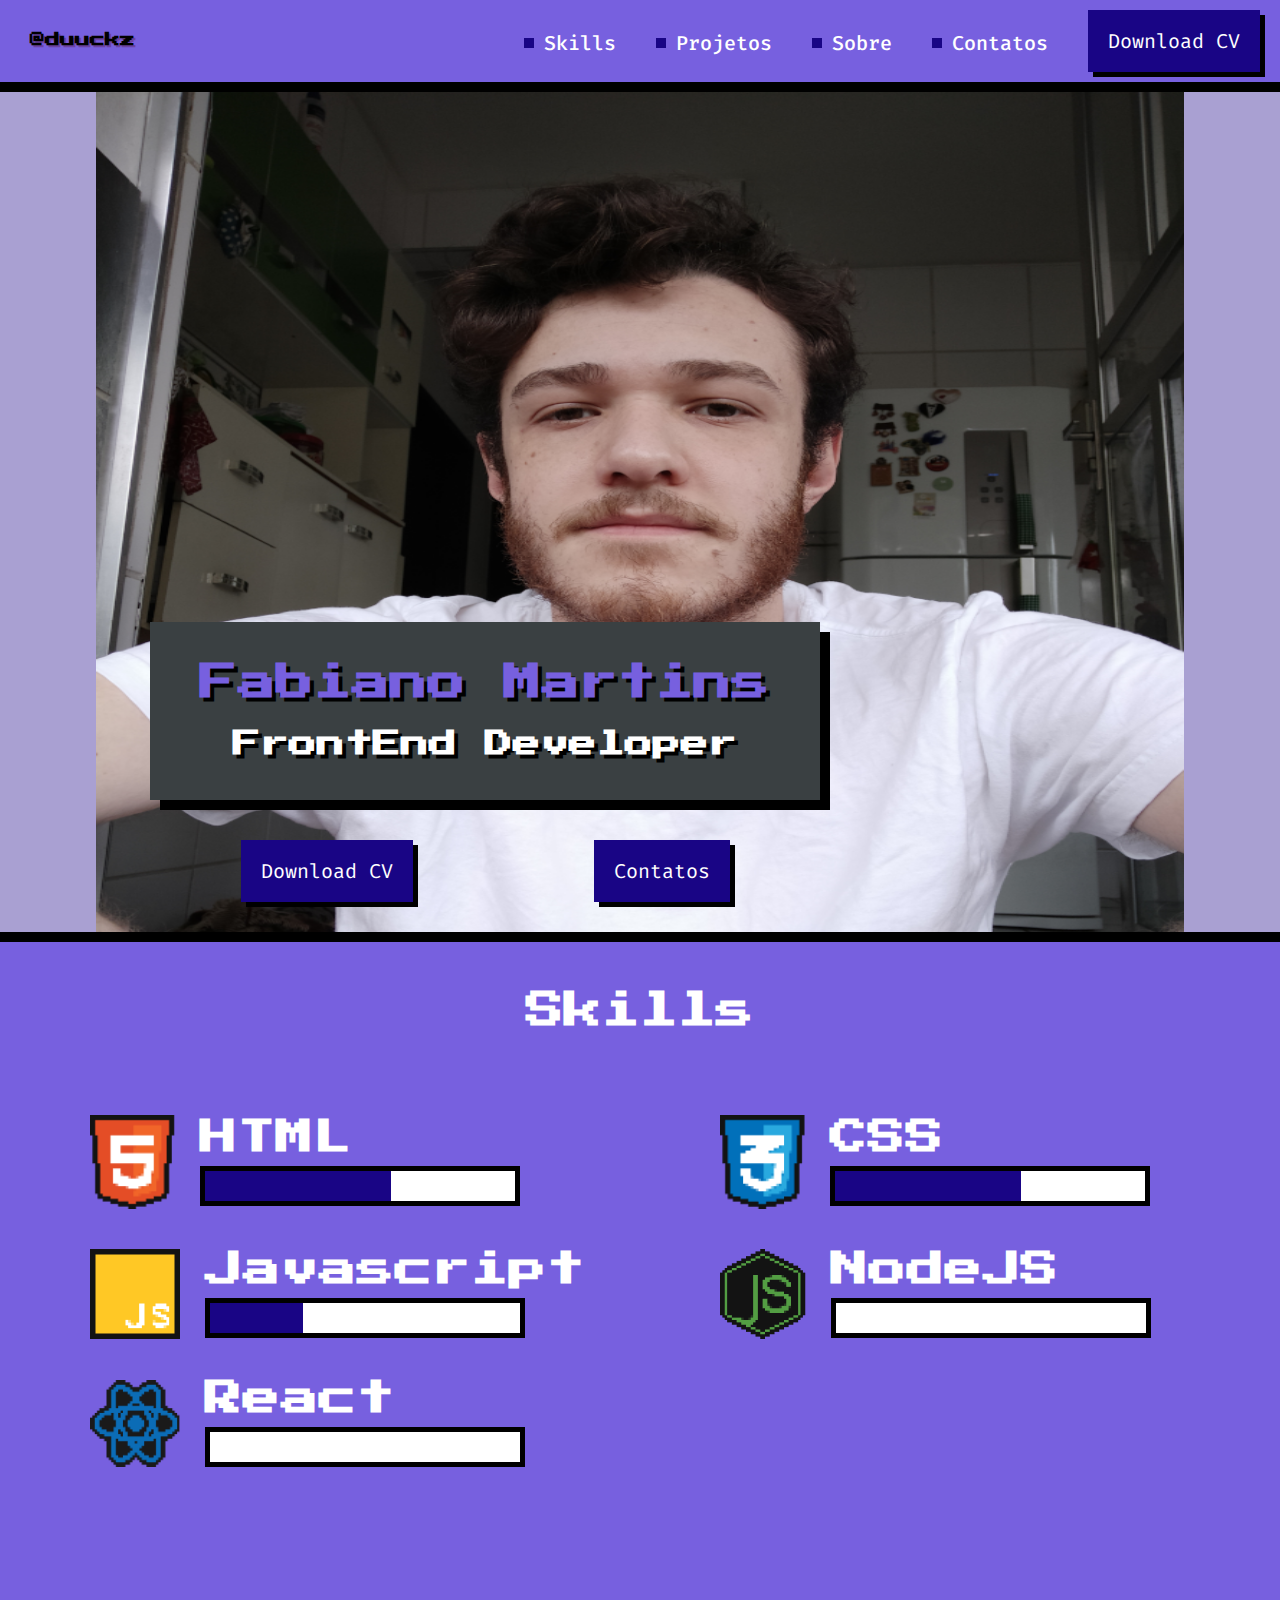
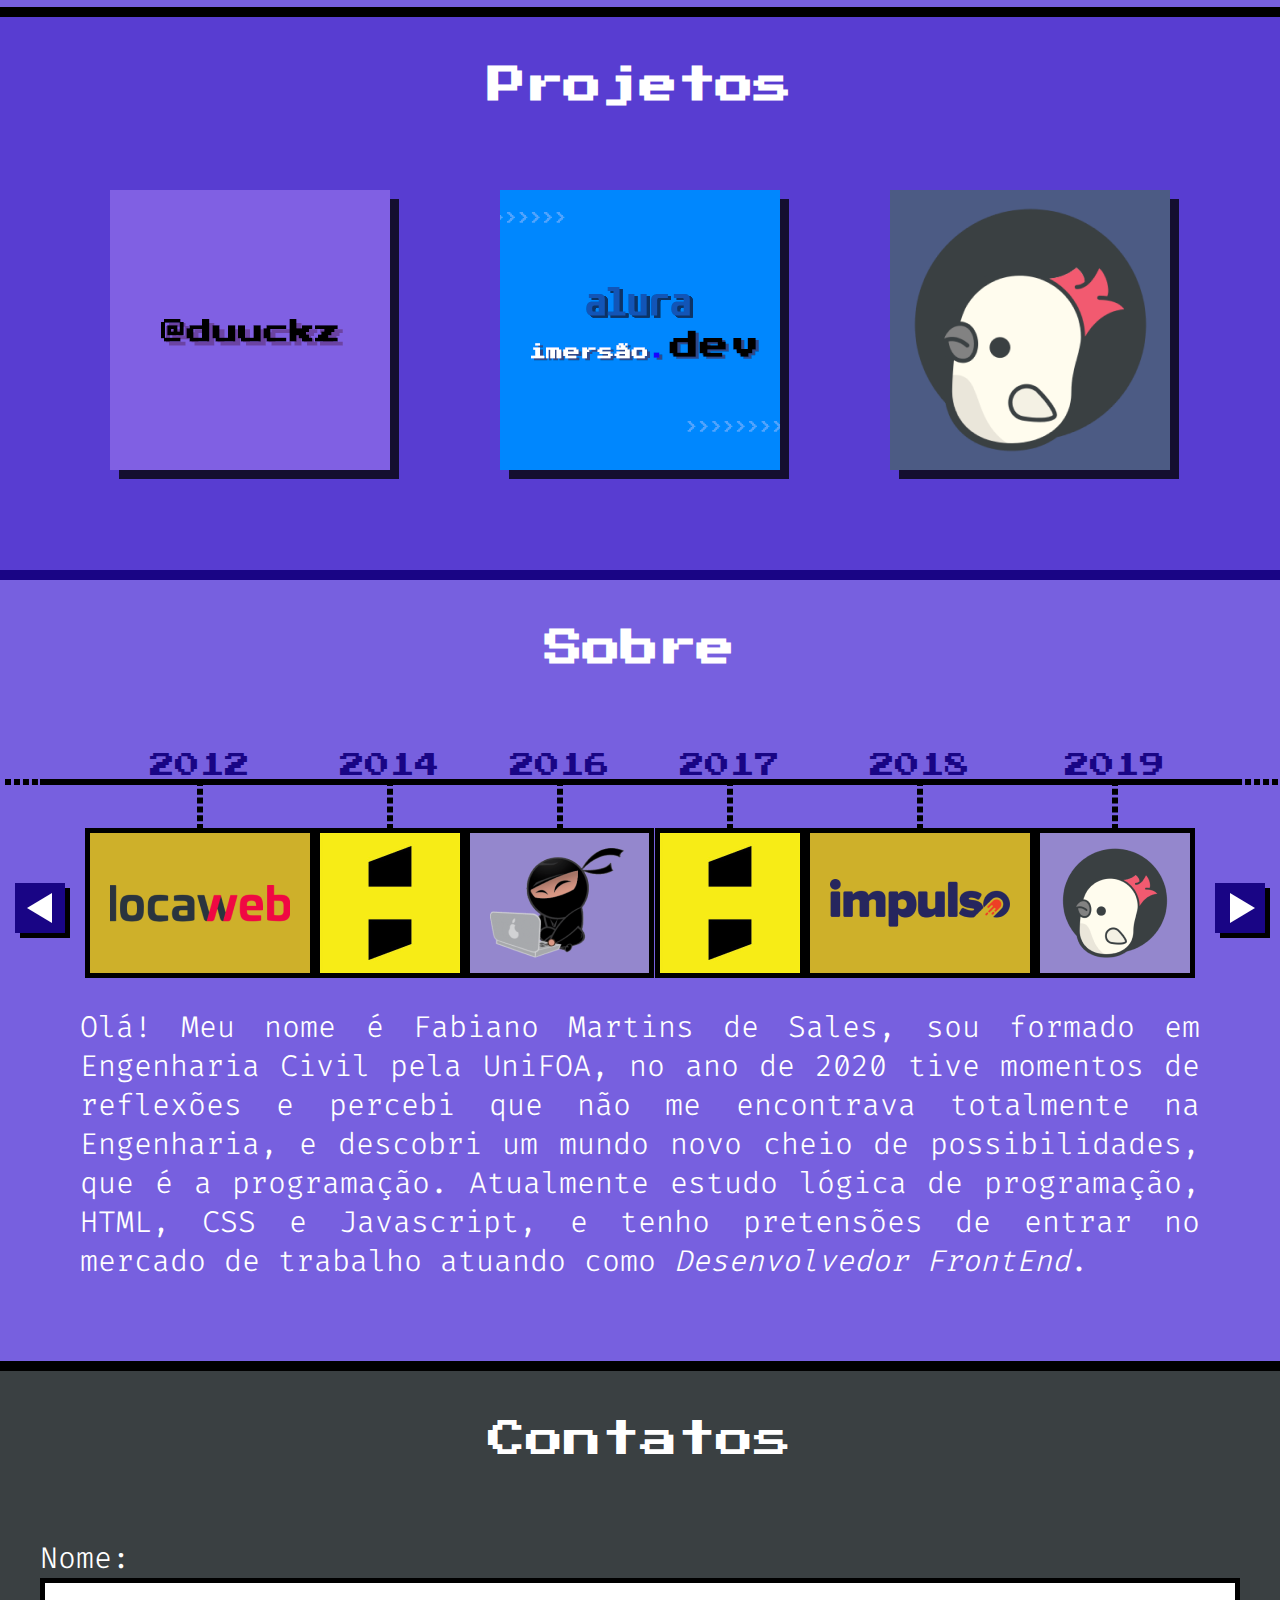
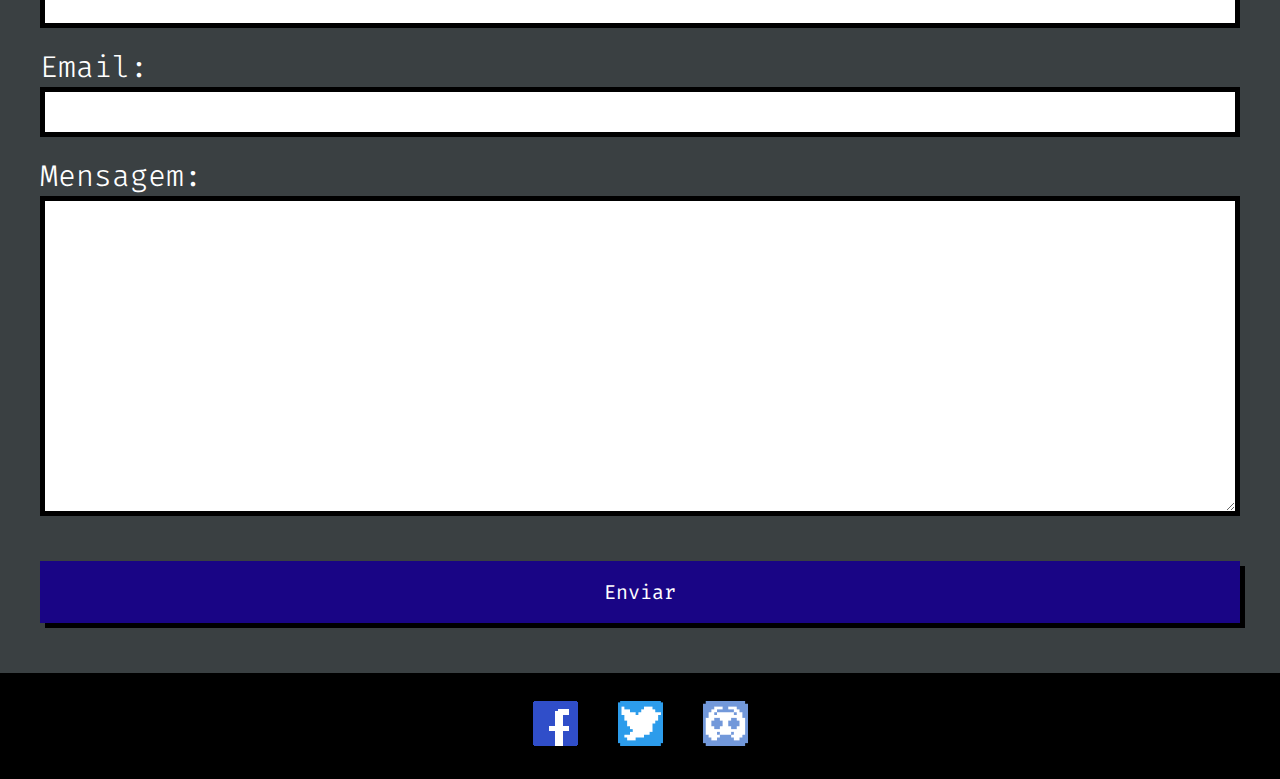
<file: index.html>
<!DOCTYPE html>
<html lang="pt-br">
<head>
  <meta charset="UTF-8">
  <meta http-equiv="X-UA-Compatible" content="IE=edge">
  <meta name="viewport" content="width=device-width, initial-scale=1.0">
  <title>Fabiano Martins</title>

  <link rel="preconnect" href="https://fonts.gstatic.com">
  <link href="https://fonts.googleapis.com/css2?family=Fira+Code:wght@300;500&family=Press+Start+2P&display=swap" rel="stylesheet">

  <link rel="stylesheet" href="css/components/reset.css">
  <link rel="stylesheet" href="css/components/first-title.css">
  <link rel="stylesheet" href="css/components/main-title.css">
  <link rel="stylesheet" href="css/components/main-subtitle.css">
  <link rel="stylesheet" href="css/components/main-box.css">
  <link rel="stylesheet" href="css/components/main-button.css">
  <link rel="stylesheet" href="css/components/main-action.css">
  <link rel="stylesheet" href="css/components/main-header.css">
  <link rel="stylesheet" href="css/components/main-banner.css">
  <link rel="stylesheet" href="css/components/main-section.css">
  <link rel="stylesheet" href="css/components/skill-tec.css">
  <link rel="stylesheet" href="css/components/progress-bar.css">
  <link rel="stylesheet" href="css/components/wrapper-skill.css">
  <link rel="stylesheet" href="css/components/wrapper-project.css">
  <link rel="stylesheet" href="css/components/card-project.css">
  <link rel="stylesheet" href="css/components/main-text.css">
  <link rel="stylesheet" href="css/components/button-arrow.css">
  <link rel="stylesheet" href="css/components/node-card.css">
  <link rel="stylesheet" href="css/components/main-carousel.css">
  <link rel="stylesheet" href="css/components/main-footer.css">
  <link rel="stylesheet" href="css/components/main-input.css">
  <link rel="stylesheet" href="css/components/main-label.css">
  <link rel="stylesheet" href="css/components/main-input.css">
  <link rel="stylesheet" href="css/components/main-form.css">

</head>
<body>
  <header class="main-header">
    <h1 class="first-title">@duuckz</h1>
    
    <nav>
      <a class="main-action" href="" lang="en">Skills</a>
      <a class="main-action" href="">Projetos</a>
      <a class="main-action" href="">Sobre</a>
      <a class="main-action" href="">Contatos</a>
      <a class="main-button" href="" lang="en">Download CV</a>
    </nav>
  </header>

  <section class="main-banner">
    <div class="wrapper">
      <div class="main-box">
        <h2 class="main-title">Fabiano Martins</h1>
        <h3 class="main-subtitle">FrontEnd Developer</h2>
      </div>
      <div class="navigation">
        <a class="main-button" href="" lang="en">Download CV</a>
        <a class="main-button" href="">Contatos</a>
      </div>
    </div>
  </section>
  
  <section class="main-section">
    <h2 class="main-title -second">Skills</h2>
    <div class="wrapper-skill">

      <article class="skill-tec">
        <img class="icon" src="assets/img/ico_html5.png" alt="Logo HTML5">
        <div class="right">
          <h2 class="title">HTML</h2>
            <progress class="progress-bar" max="100" value="60">
              60%
            </progress>
        </div>
      </article>
      <article class="skill-tec">
        <img class="icon" src="assets/img/ico_css3.png" alt="Logo CSS3">
        <div class="right">
          <h2 class="title">CSS</h2>
            <progress class="progress-bar" max="100" value="60">
              60%
            </progress>
        </div>
      </article>
      <article class="skill-tec">
        <img class="icon" src="assets/img/ico_js.png" alt="Logo Javascript">
        <div class="right">
          <h2 class="title">Javascript</h2>
            <progress class="progress-bar" max="100" value="30">
              30%
            </progress>
        </div>
      </article>
      <article class="skill-tec">
        <img class="icon" src="assets/img/ico_nodejs.png" alt="Logo Node">
        <div class="right">
          <h2 class="title">NodeJS</h2>
            <progress class="progress-bar" max="100" value="0">
              0%
            </progress>
        </div>
      </article>
      <article class="skill-tec">
        <img class="icon" src="assets/img/ico_react.png" alt="Logo React">
        <div class="right">
          <h2 class="title">React</h2>
            <progress class="progress-bar" max="100" value="0">
              0%
            </progress>
        </div>
      </article>
    </div>
  </section>

  <section class="main-section -bgColor -bdFirst">
    <h2 class="main-title -second">Projetos</h2>
    <div class="wrapper-project">
      <a href="https://fabianomartinsdev.github.io/curso-html-css-feliz-portifolio/">
        <figure class="card-project">
          <img class="logo" src="assets/img/portifolio-logo.png" alt="Logo Portfólio">
        </figure>
      </a>
      <a href="imersao-dev.html" target="_blank">
        <figure class="card-project">
          <img class="logo" src="assets/img/imersao-dev.png" alt="Arte ImersãoDev Alura"> 
        </figure>
      </a>
      <a href="https://collabcode.training" target="_blank">
        <figure class="card-project -blue">
          <img class="logo" src="assets/img/collabcode.png" alt="Logo collabcode">
        </figure>
      </a>
    </div>
  </section>

  <section class="main-section -second">
    <h2 class="main-title -second">Sobre</h2>

      <section class="main-carousel">
        <button class="button-arrow -left"><span class="content">Voltar</span></button>

          <div class="items">
            <div class="elements">
              <figure class="node-card">
                <figcaption class="title">2012</figcaption>
                <div class="logo">
                  <img src="assets/img/logo-locaweb.png" alt="Logo LocaWeb">
                </div>
              </figure>
              <figure class="node-card -clean">
                <figcaption class="title">2014</figcaption>
                <div class="logo">
                  <img src="assets/img/logo-caelum2.png" alt="Logo da Caelum">
                </div>
              </figure>
              <figure class="node-card -first">
                <figcaption class="title">2016</figcaption>
                <div class="logo">
                  <img src="assets/img/logo-getninjas.png" alt="Logo da GetNinjas">
                </div>
              </figure>
              <figure class="node-card -clean">
                <figcaption class="title">2017</figcaption>
                <div class="logo">
                  <img src="assets/img/logo-caelum2.png" alt="Logo da Caelum">
                </div>
              </figure>
              <figure class="node-card">
                <figcaption class="title">2018</figcaption>
                <div class="logo">
                  <img src="assets/img/logo-impulso.png" alt="Logo da Impulso">
                </div>
              </figure>
              <figure class="node-card -first">
                <figcaption class="title">2019</figcaption>
                <div class="logo -collabcode">
                  <img src="assets/img/logo-collabcode.png" alt="Logo da Collabcode">
                </div>
              </figure>
            </div>
          </div>
        
        <button class="button-arrow -right"><span class="content">Avançar</span></button>
      </section>
      <p class="main-text">
        Olá! Meu nome é Fabiano Martins de Sales, sou formado em Engenharia Civil pela UniFOA, no ano de 2020 tive momentos de reflexões e percebi que não me encontrava totalmente na Engenharia, e descobri um mundo novo cheio de possibilidades, que é a programação. Atualmente estudo lógica de programação, HTML, CSS e Javascript, e tenho pretensões de entrar no mercado de trabalho atuando como <em>Desenvolvedor FrontEnd</em>.
    </p>
  </section>

  
  <form class="main-form">
    <legend class="main-title -second">Contatos</legend>

    <form class="main-form">
      <label for="name" class="main-label">Nome:</label>
        <input class="main-input" id="name" type="text">
      <label for="email" class="main-label">Email:</label>
        <input class="main-input" id="email" type="email">
      <label for="message" class="main-label">Mensagem:</label>
        <textarea class="main-input -textarea" name="" id="message"></textarea>
      <button class="main-button -full" type="submit">Enviar</button>
    </form>
  </section>

  <footer class="main-footer">
      <a class="action" href="https://facebook.com/fabiano.martins.sales" target="_blank">
        <img src="assets/img/icon-facebook2.png" alt="Logo do Facebook em PixelArt">
      </a>
      <a class="action" href="https://twitter.com/DuucKz" target="_blank">
        <img src="assets/img/twitter.png" alt="Logo do Twitter em PixelArt">
      </a>
      <a class="action" href="https://discord.gg/yA4pp7PM" target="_blank">
        <img src="assets/img/discord.png" alt="Logo do Discord em PixelArt">
      </a>
  </footer>

<script src="script/components/main-carousel.js"></script>
</body>
</html>
</file>
<file: css/components/first-title.css>
.first-title {
  font-family: "Press Start 2P", sans-serif;
  margin-top: 22px;
  margin-left: 10px;
  font-size: 15px;
  color: #000;
  text-shadow: 2px 2px 0 #6b43a3;
}
</file>
<file: css/components/main-title.css>
.main-title {
  font-family: "Press Start 2P", Arial, Helvetica, sans-serif;
  font-size: 38px;
  color: rgb(119, 96, 223);
  text-shadow: 4px 4px 0 #000;
}

.main-title.-second {  /* classe de variação - */
  color: #fff;
  text-shadow: none;
  text-align: center;
}
</file>
<file: css/components/main-subtitle.css>
.main-subtitle {
  font-family: "Press Start 2P", sans-serif;
  font-size: 28px;
  text-shadow: 4px 4px 0 #000;
  color: white;
}
</file>
<file: css/components/main-box.css>
.main-box {
  display: inline-block;
  background-color: #3A4042;
  box-shadow: 10px 10px 0 #000;
  text-align: center;
  padding: 42px 44px;
}

.main-box .main-title {             /* pegar todos os filhos dentro da box (espaço) */
  margin-bottom: 28px;
}
</file>
<file: css/components/main-button.css>
.main-button  {
  display: inline-block; /* com display inline não da pra mudar altura, largura */
  background-color: rgb(25, 5, 133);
  padding: 18px 20px; 
  box-shadow: 5px 5px 0 #000;
  margin-right: 0px;
  transition: transform 200ms linear;
  font-size: 20px;
  color: #fff;
  text-decoration: none;
  cursor: pointer;
}

.main-button:hover {
  transform: scale(1.08);
}

.main-button.-full {
  width: 100%;
}

.main-button.-full:hover {
  transform: scale(1.02);
}
</file>
<file: css/components/main-action.css>
.main-action {
  display: inline-flex;
  align-items: center;
  color: #fff;
  font-size: 20px;
  font-family: "Fira Code", Arial, Helvetica, sans-serif;
  font-weight: 500; /* bold ou 500 */
  text-decoration: none; /* tirar sublinhado */
  margin-right: 30px; /* empurrar pra direita */
  transition: transform 200ms linear;
}

.main-action:hover {
  transform: scale(1.03);
}

.main-action::before {
  content: ""; /* pra fazer o quadrado */ 
  display: inline-block;
  background-color: rgb(25, 5, 133);
  height: 10px;
  width: 10px;
  margin-right: 10px;
}
</file>
<file: css/components/main-header.css>
.main-header {
  display: flex;
  justify-content: space-between;
  background-color:rgb(119, 96, 223);
  border-bottom: 10px solid #000;
  padding: 10px 20px;
}
</file>
<file: css/components/main-banner.css>
.main-banner {
  box-sizing: border-box;
  background-image: url(../../assets/img/eu.png);
  background-repeat: no-repeat;
  background-size: 85% 100%;
  height: 850px;
  border-bottom: 10px solid #000;
  background-position-x: center;
  padding-top: 530px;
  padding-left: 150px;
}

.main-banner .wrapper {
  display: flex;
  flex-direction: column;
  width: 670px;
}

.main-banner .main-box {
  margin-bottom: 40px;
}

.main-banner .navigation {
  display: flex;
  justify-content: space-around;
}
</file>
<file: css/components/main-section.css>
.main-section {
  background-color: rgb(119, 96, 223);;
  padding-top: 50px;
  padding-bottom: 100px;
  border-bottom: 10px solid #000;
}

.main-section .main-title {
  margin-bottom: 85px;
}

.main-section.-bgColor {
  background-color: #583dd1;
}

.main-section.-bdFirst {
  border-color: rgb(25, 5, 133);
}

.main-section.-second {
  padding-bottom: 50px;
}
</file>
<file: css/components/skill-tec.css>
.skill-tec {
  display: flex;
  align-items: center; /* flexbox */
  font-family: "Press Start 2P", Arial, Helvetica, sans-serif;
  font-size: 25px;
  color: #fff;
}

.skill-tec .icon {
  margin-right: 25px;
  width: 90px;
}

.skill-tec .right {
  display: flex;
  flex-direction: column;
  justify-content: space-around;
}

.skill-tec .title {
  margin-bottom: 10px;
}
</file>
<file: css/components/progress-bar.css>
.progress-bar {
  box-sizing: border-box;
  border: 5px solid #000;
  height: 40px;
}

.progress-bar::-webkit-progress-bar {
  background-color: #fff;
}

.progress-bar::-webkit-progress-value {
  background-color: rgb(25, 5, 133);
}
</file>
<file: css/components/wrapper-skill.css>
.wrapper-skill {
  display: flex;
  flex-wrap: wrap;
  max-width: 1100px;
  margin-left: auto;
  margin-right: auto;
}

.wrapper-skill .skill-tec {
  width: 430px;
  margin-bottom: 40px;
}

.wrapper-skill .skill-tec:nth-child(odd) {
  margin-right: 200px;
}

.wrapper-skill .progress-bar {
  width: 320px;
}
</file>
<file: css/components/wrapper-project.css>
.wrapper-project {
  display: flex;
  justify-content: space-evenly;
}
</file>
<file: css/components/card-project.css>
.card-project {
  display: flex;
  justify-content: center;
  align-items: center;
  background-color: #7c5e99;
  width: 280px;
  height: 280px;
  box-shadow: 9px 9px 0 rgba(0, 0, 0, 0.774);
}

.card-project.-blue {
  background-color: #4C5B84;
}
</file>
<file: css/components/main-text.css>
.main-text {
  margin-right: 80px;
  margin-left: 80px;
  text-align: justify;
  color: #fff;
  font-size: 30px;
  font-weight: 300;
  line-height: 1.3; /* multiplicador do fontsize */
}
</file>
<file: css/components/button-arrow.css>
.button-arrow {
  width: 50px;
  height: 50px;
  background-color: rgb(25, 5, 133);
  box-shadow: 5px 5px 0 #000;
  cursor: pointer;
}

.button-arrow:hover {
  opacity: 0.9;
}

.button-arrow .content {
  display: none; /* fazer sumir o texto no html(colocado para fins de acessibilidade) */ 
}

.button-arrow::before{
  content: "";
  display: block;
  box-sizing: border-box;
  width: 15px;
  height: 15px;
  border: 15px solid transparent;
  border-left: 25px solid white;
  transform: translateX(9px); /* pra centralizar a seta */
}

.button-arrow.-left::before {
  transform: rotate(180deg) translateX(9px); /* rotacionar a seta pra esquerda */
}
</file>
<file: css/components/node-card.css>
.node-card {
  display: inline-flex;
  flex-direction: column;
  align-items: center;
  position: relative;
}

.node-card::before { /* linha tracejada */
  content: "";
  position: absolute;
  box-sizing: border-box;
  height: 0px;
  width: 50px;
  border: 3px dashed #000;
  transform: rotate(90deg) translateX(-60%);
  bottom: 140px;
}

.node-card .title {
  font-size: 25px;
  font-weight: 400;
  color: rgb(25, 5, 133);
  font-family: "Press Start 2P", Arial, Helvetica, sans-serif;
  margin-bottom: 50px;
}

.node-card .logo {
  display: flex;
  align-items: center;
  height: 140px;
  border: 5px solid #000;
  padding-left: 20px;
  padding-right: 20px;
  background-color: #ceb02a;
}

.node-card.-clean .logo {
  padding: 0px;
}

.node-card.-first .logo {
  background-color: rgba(153, 142, 202, 0.842);
}
</file>
<file: css/components/main-carousel.css>
.main-carousel {
  display: flex;
  justify-content: space-between;
  position: relative;
  padding-left: 85px;
  padding-right: 85px;
}

.main-carousel::after {
  content: "";
  position: absolute;
  left: 40px;  /* metade dos 80px do calc width */
  top: 26px;
  display: block;
  height: 6px;
  width: calc(100% - 80px);
  background-color: #000;
}

.main-carousel::before{
  content: "";
  position: absolute;
  left: 5px;
  top: 26px;
  display: block;
  border: 3px dashed #000;
  width: 99%;
}

.main-carousel .button-arrow {
  position: absolute;
  bottom: 70px;
  transform: translateY(50%);
}

.main-carousel .button-arrow.-left {
  left: 15px;
}

.main-carousel .button-arrow.-right {
  right: 15px;
}

.main-carousel .items {  /* div.itens foi feita pra criar transparência dos itens após a seta */
  width: 100%;
  overflow: hidden;
}

.main-carousel .elements {
  display: flex;
  justify-content: space-between;
  transition: transform 100ms ease-in-out
}
</file>
<file: css/components/main-footer.css>
.main-footer {
  display: flex;
  justify-content: center;
  background-color: #000;
  padding: 28px 0 28px 0;
}

.main-footer .action {
  margin-right: 20px;
  margin-left: 20px;
}
</file>
<file: css/components/main-input.css>
.main-input {
  box-sizing: border-box;
  border: 5px solid #000;
  font-size: 30px;
  height: 50px;
  width: 100%;
  padding-left: 10px;
  padding-right: 10px;
}

.main-input.-textarea {
  height: 320px;
}
</file>
<file: css/components/main-label.css>
.main-label {
  color: #fff;
  font-size: 30px;
  font-weight: 300;
  line-height: 1.3;
}
</file>
<file: css/components/main-form.css>
.main-form {
  padding-left: 40px;
  padding-right: 40px;
  background-color: #3A4042;
}

.main-form .main-input {
  margin-bottom: 20px;
}

.main-form .main-input.-textarea{
  margin-bottom: 40px;
}

.main-form .main-title {
  padding-top: 50px;
  padding-bottom: 80px;
}

.main-form .main-button.-full {
  margin-bottom: 50px;
}
</file>
